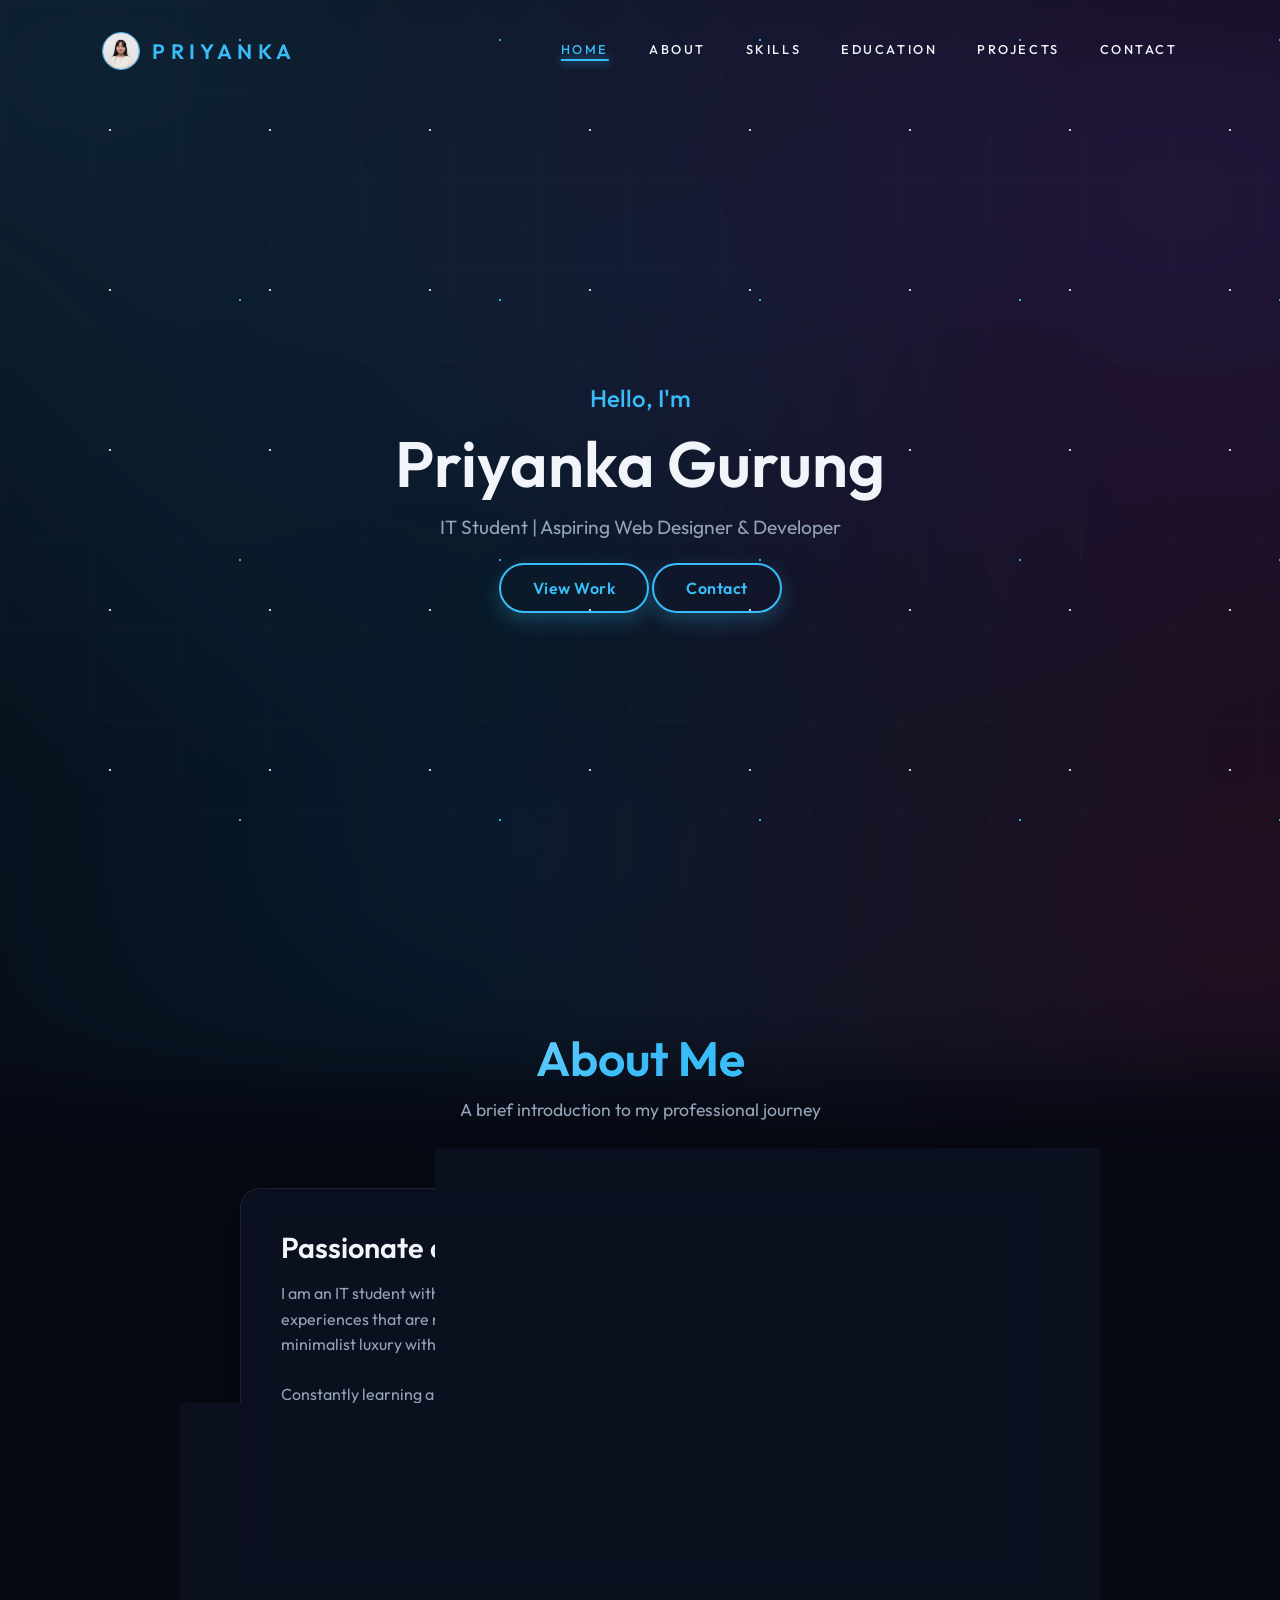
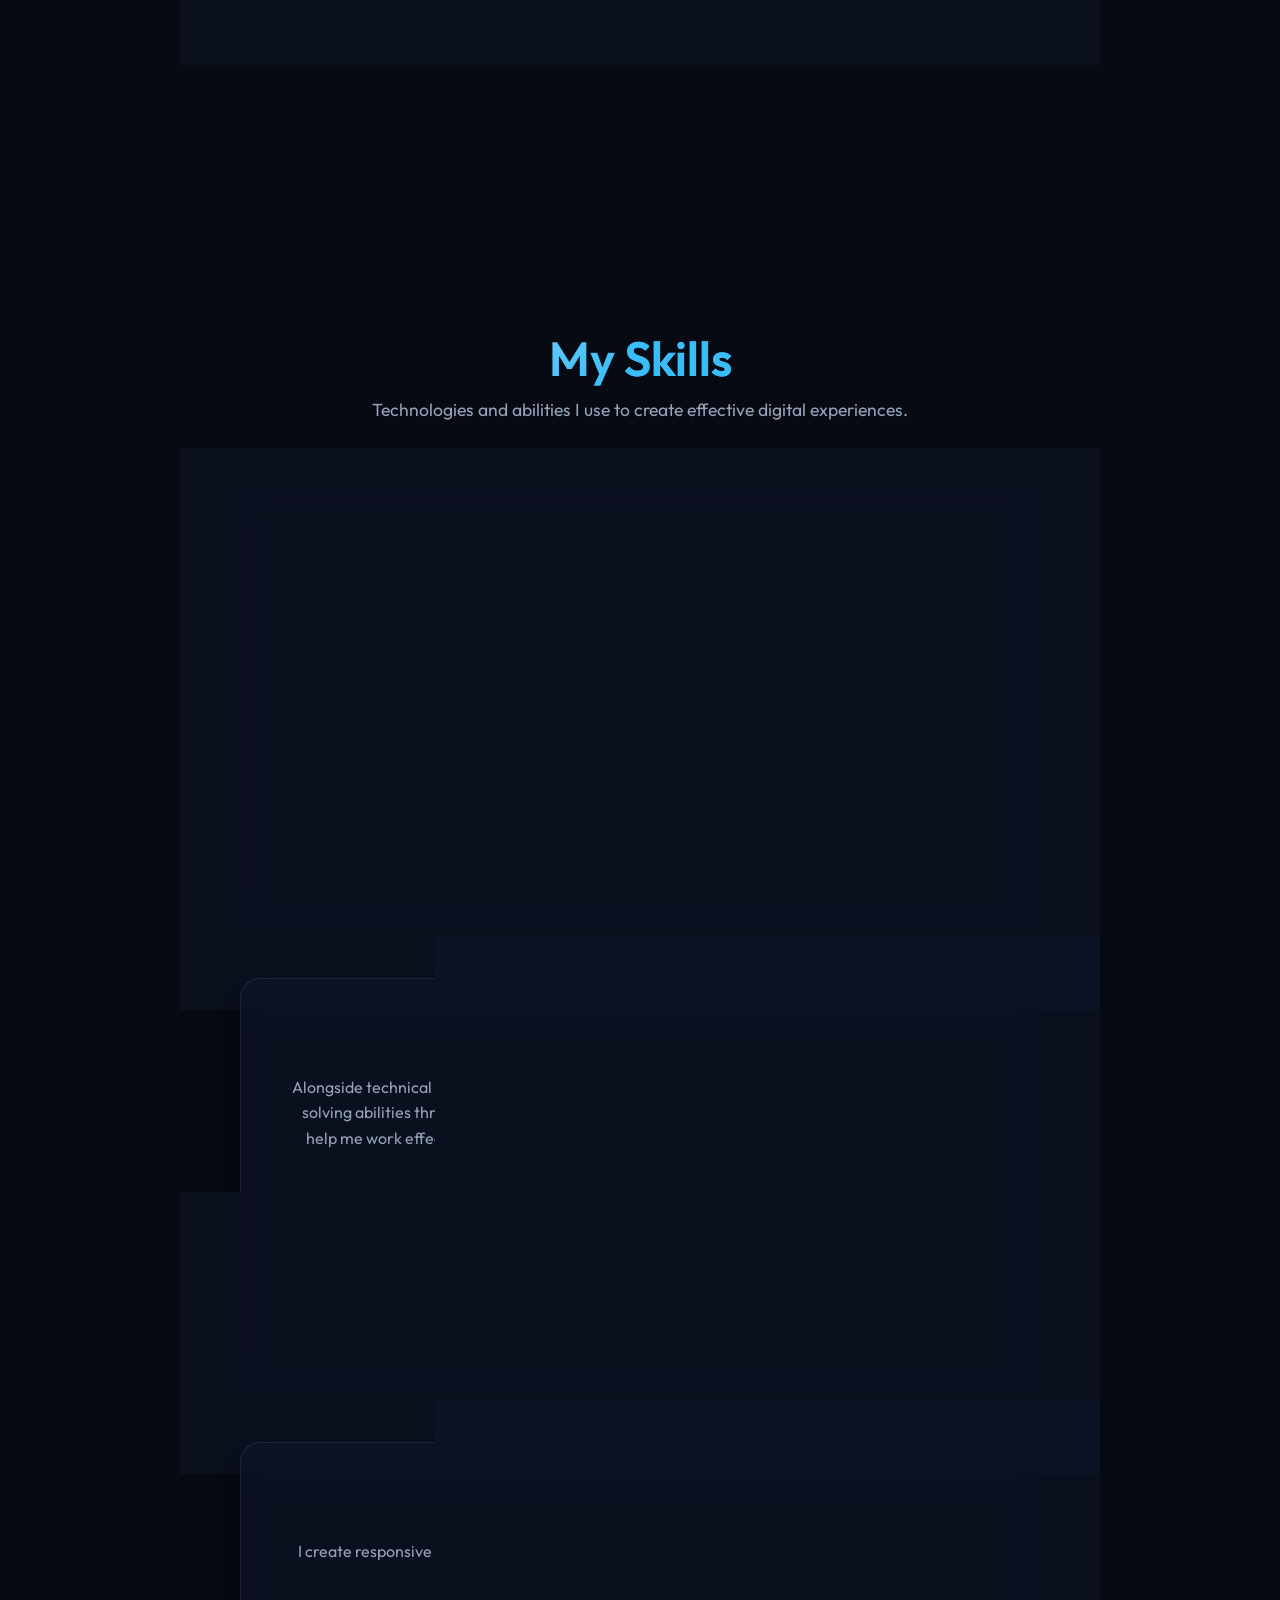
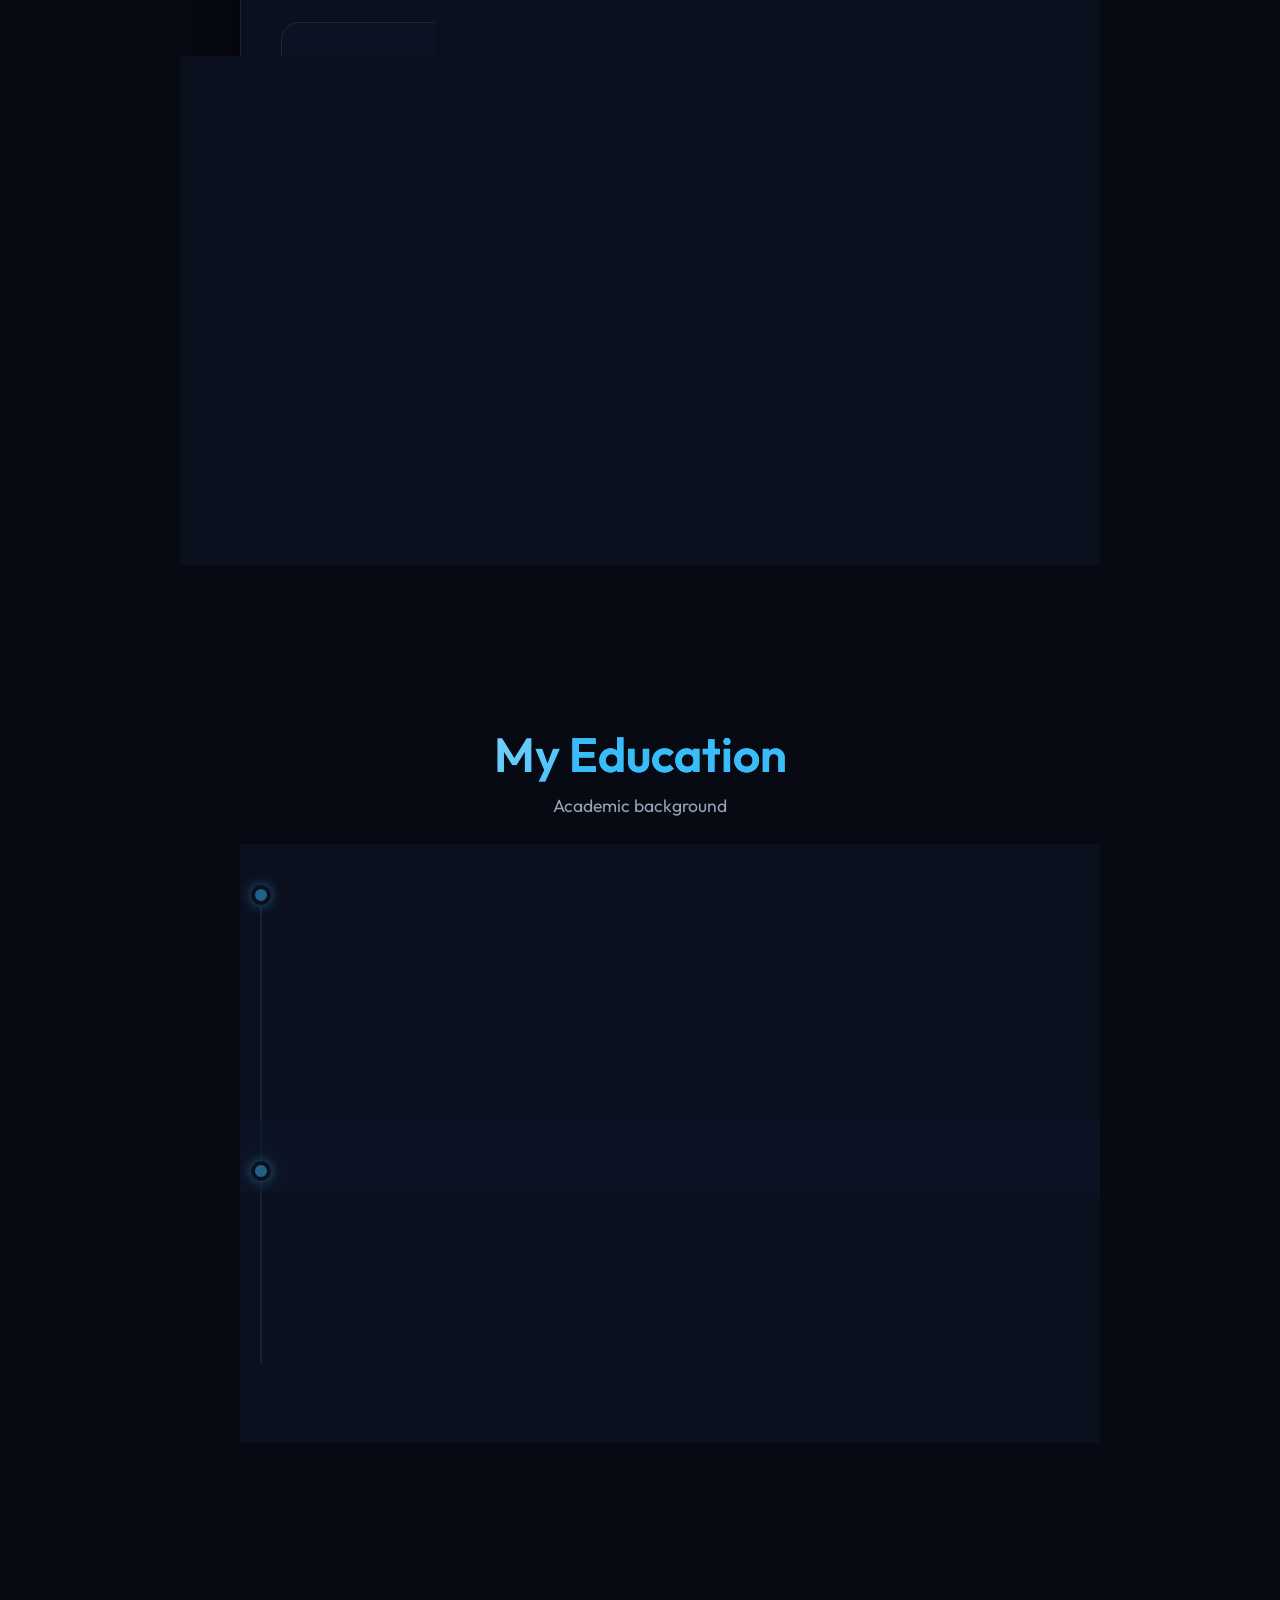
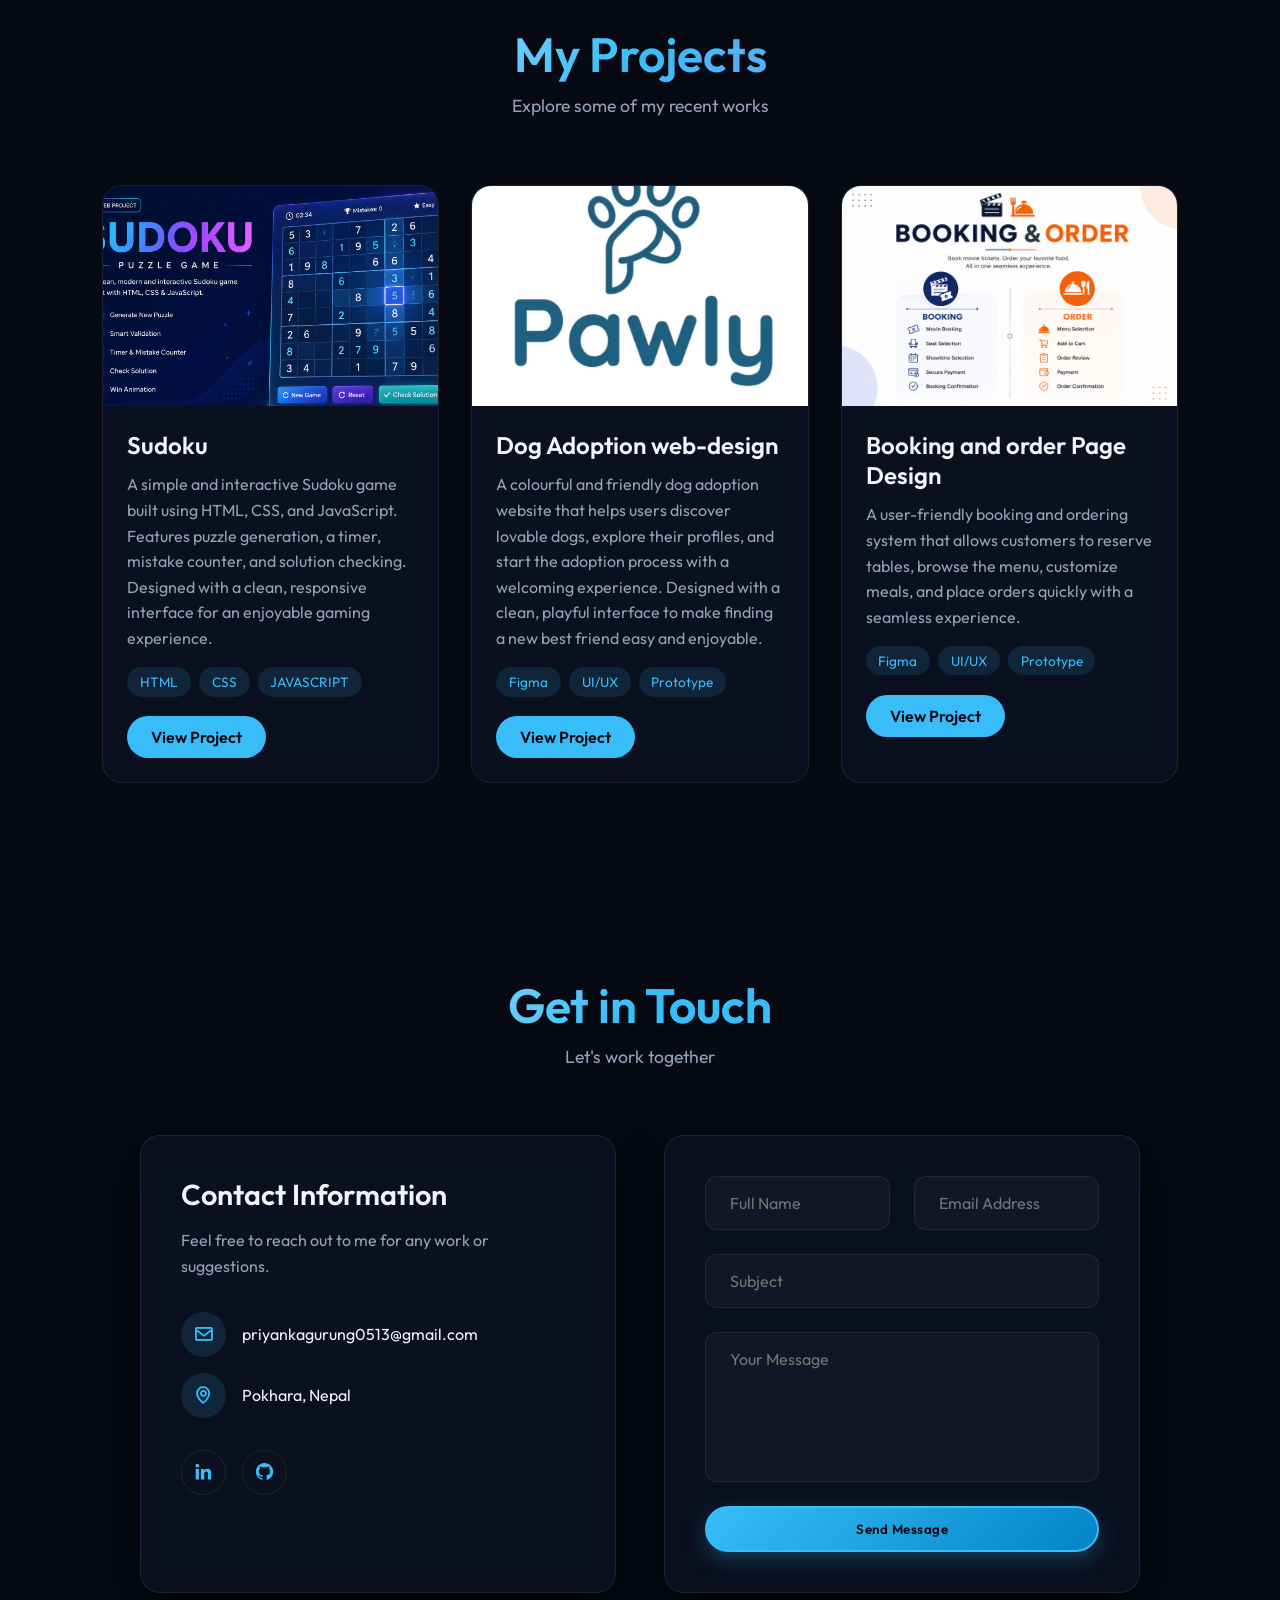
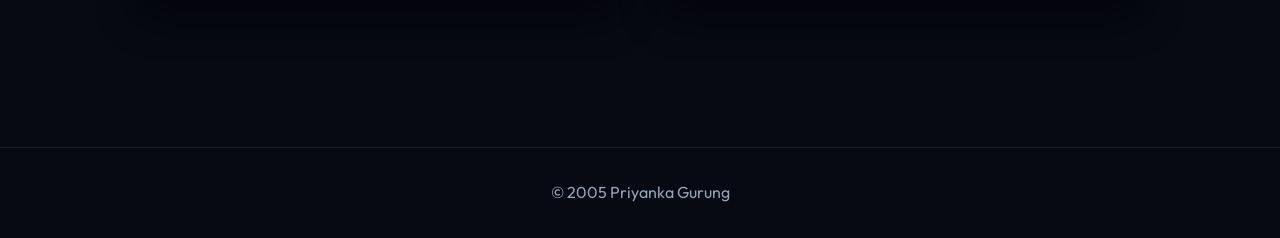
<file: index.html>
<!DOCTYPE html>
<html lang="en">

<head>
    <meta charset="UTF-8">
    <meta name="viewport" content="width=device-width, initial-scale=1.0">
    <title>Priyanka Gurung | Portfolio</title>
    <meta name="description"
        content="Personal portfolio of Priyanka Gurung - IT Student and Aspiring Web Designer & Developer">
    <link rel="stylesheet" href="style.css">
    <link href="https://fonts.googleapis.com/css2?family=Outfit:wght@300;400;500;600;700&display=swap" rel="stylesheet">
    <!-- Boxicons for icons -->
    <link href='https://unpkg.com/boxicons@2.1.4/css/boxicons.min.css' rel='stylesheet'>
</head>

<body>

<div id="preloader">
    <div class="loader">
        <div class="icon">
            <div class="fill"></div>
        </div>

        <h2>PRIYANKA GURUNG</h2>
    </div>
</div>


    <div class="live-bg"></div>

    <header class="header">
        <a href="#" class="logo">
            <img src="images/me.jpeg" alt="Profile" class="logo-photo">
            <span>Priyanka</span>
        </a>
        <nav class="navbar">
            <a href="#home" class="active">Home</a>
            <a href="#about">About</a>
            <a href="#skills">Skills</a>
            <a href="#education">Education</a>
            <a href="#projects">Projects</a>
            <a href="#contact">Contact</a>
        </nav>
        <div class="menu-icon" id="menu-icon">
            <i class='bx bx-menu'></i>
        </div>
    </header>

    <main>
        <!-- Home Section -->
        <section id="home" class="home">
            <div class="home-content">
                <h3 class="fade-in">Hello, I'm</h3>
                <h1 class="fade-in delay-1">Priyanka Gurung</h1>
                <h3 class="tagline fade-in delay-2">IT Student | Aspiring Web Designer & Developer</h3>
                <div class="btn-group fade-in delay-4">
                    <a href="#projects" class="btn btn-outline">View Work</a>
                    <a href="#contact" class="btn btn-outline">Contact</a>
                </div>
            </div>
        </section>

        <!-- About Section -->
        <section id="about" class="about">
            <div class="section-title slide-up">
                <h2>About <span>Me</span></h2>
                <p>A brief introduction to my professional journey</p>
            </div>
            <div class="about-container">
                <div class="about-card glass-card slide-up">
                    <div class="about-text">
                        <h3>Passionate about Web Design</h3>
                        <p>I am an IT student with a strong passion for web design and development. I believe in
                            creating digital experiences that are not only functional but also aesthetically pleasing.
                            My approach blends minimalist luxury with modern functionality.</p>
                        <p>Constantly learning and exploring new technologies to build better, faster, and more engaging
                            user interfaces.</p>
                        <div class="about-info">
                            <div class="info-item">
                                <span class="title">Name:</span>
                                <span class="value">Priyanka Gurung</span>
                            </div>
                            <div class="info-item">
                                <span class="title">Role:</span>
                                <span class="value">IT Student</span>
                            </div>
                            <div class="info-item">
                                <span class="title">Interests:</span>
                                <span class="value">UI/UX, Frontend Dev</span>
                            </div>
                        </div>
                    </div>
                </div>
            </div>
        </section>

        <!-- Skills Section -->
        <section class="skills" id="skills">

            <div class="section-title">
                <h2>My <span>Skills</span></h2>
                <p>Technologies and abilities I use to create effective digital experiences.</p>
            </div>

            <!-- Technical Skills -->
            <div class="skills-box glass-card">

                <h3>Technical Skills</h3>

                <p class="skills-intro">
                    I specialize in front-end web development and UI/UX design, working with modern
                    technologies to create responsive, visually appealing, and user-friendly websites.
                    Through academic projects and personal portfolio work, I have gained experience
                    building interfaces, prototypes, and interactive web applications.
                </p>

                <div class="skills-scroll">

                    <div class="skill-card">
                        <i class='bx bxl-html5'></i>
                        <span>HTML</span>
                    </div>

                    <div class="skill-card">
                        <i class='bx bxl-css3'></i>
                        <span>CSS</span>
                    </div>

                    <div class="skill-card">
                        <i class='bx bxl-figma'></i>
                        <span>Figma</span>
                    </div>

                    <div class="skill-card">
                        <i class='bx bxl-javascript'></i>
                        <span>JavaScript</span>
                    </div>

                    <div class="skill-card">
                        <i class='bx bxl-git'></i>
                        <span>Git</span>
                    </div>

                </div>

            </div>

            <!-- Soft Skills -->
            <div class="skills-box glass-card">

                <h3>Soft Skills</h3>

                <p class="skills-intro">
                    Alongside technical knowledge, I have developed strong communication,
                    teamwork, and problem-solving abilities through collaborative academic
                    projects and self-directed learning. These skills help me work effectively,
                    adapt quickly, and continuously improve as a designer and developer.
                </p>

                <div class="skills-scroll">

                    <div class="skill-card">
                        <i class='bx bx-message-square-detail'></i>
                        <span>Communication</span>
                    </div>

                    <div class="skill-card">
                        <i class='bx bx-group'></i>
                        <span>Teamwork</span>
                    </div>

                    <div class="skill-card">
                        <i class='bx bx-brain'></i>
                        <span>Problem Solving</span>
                    </div>

                    <div class="skill-card">
                        <i class='bx bx-time'></i>
                        <span>Time Management</span>
                    </div>

                    <div class="skill-card">
                        <i class='bx bx-bulb'></i>
                        <span>Adaptability</span>
                    </div>

                    <div class="skill-card">
                        <i class='bx bx-book-open'></i>
                        <span>Continuous Learning</span>
                    </div>

                </div>

            </div>

            <div class="glass-card services-box">
                <h3>What I Can Do</h3>

                <p class="services-intro">
                    I create responsive websites, UI/UX designs, Figma prototypes, and modern front-end interfaces using HTML, CSS, JavaScript, React, and Tailwind CSS.
                </p>

                <div class="services-grid">

                    <div class="service-card">
                        <i class='bx bx-layout'></i>
                        <h4>Web Design</h4>
                        <p>Modern and responsive website layouts.</p>
                    </div>

                    <div class="service-card">
                        <i class='bx bx-code-alt'></i>
                        <h4>Frontend</h4>
                        <p>Interactive interfaces with modern technologies.</p>
                    </div>

                    <div class="service-card">
                        <i class='bx bx-palette'></i>
                        <h4>UI/UX Design</h4>
                        <p>Clean and user-friendly digital experiences.</p>
                    </div>

                    <div class="service-card">
                        <i class='bx bx-vector'></i>
                        <h4>Figma</h4>
                        <p>Wireframes and interactive prototypes.</p>
                    </div>

                    <div class="service-card">
                        <i class='bx bx-git-branch'></i>
                        <h4>Git & GitHub</h4>
                        <p>Version control and project management.</p>
                    </div>

                    <div class="service-card">
                        <i class='bx bx-briefcase'></i>
                        <h4>Portfolio Sites</h4>
                        <p>Professional personal and business websites.</p>
                    </div>

                </div>
            </div>
        </section>

        <!-- Education Section -->
        <section id="education" class="education">
            <div class="section-title slide-up">
                <h2>My <span>Education</span></h2>
                <p>Academic background</p>
            </div>
            <div class="timeline">
                <div class="timeline-item slide-up">
                    <div class="timeline-dot"></div>
                    <div class="timeline-content glass-card hover-lift">
                        <span class="date">Present</span>
                        <h3>IT Student</h3>
                        <h4>Informatics College Pokhara</h4>
                        <p>Currently pursuing a degree in Information Technology. Focusing on web technologies, software
                            development, and modern design principles.</p>
                    </div>
                </div>
                <div class="timeline-item slide-up">
                    <div class="timeline-dot"></div>
                    <div class="timeline-content glass-card hover-lift">
                        <span class="date">Previous</span>
                        <h3>High School Diploma</h3>
                        <h4>Kumudini Homes Secondary School</h4>
                        <p>Completed high school with a strong foundation in bright future.</p>
                    </div>
                </div>
            </div>
        </section>


        <!-- Project Section -->
        <section id="projects">

            <div class="section-title">
                <h2>My Projects</h2>
                <p>Explore some of my recent works</p>
            </div>

            <div class="projects-grid">

                <!-- Project 1 -->
                <div class="project-card">
                    <img src="/images/sudoku.png" alt="Game Website">

                    <div class="project-content">
                        <h3>Sudoku</h3>

                        <p>
                            A simple and interactive Sudoku game built using HTML, CSS, and JavaScript.
                            Features puzzle generation, a timer, mistake counter, and solution checking.
                            Designed with a clean, responsive interface for an enjoyable gaming experience.
                        </p>

                        <div class="project-tags">
                            <span>HTML</span>
                            <span>CSS</span>
                            <span>JAVASCRIPT</span>
                        </div>

                        <a href="https://priyankagurung13.github.io/sudoku/"
                           target="_blank"
                           class="project-btn">
                            View Project
                        </a>
                    </div>
                </div>

                <!-- Project 2 -->
                <div class="project-card">
                    <img src="/images/pawly.png" alt="Pages">

                    <div class="project-content">
                        <h3>Dog Adoption web-design</h3>

                        <p>
                        A colourful and friendly dog adoption website that helps users discover lovable dogs, explore their profiles, and start the adoption process with a welcoming experience. 
                        Designed with a clean, playful interface to make finding a new best friend easy and enjoyable.                       
                        </p>

                        <div class="project-tags">
                            <span>Figma</span>
                            <span>UI/UX</span>
                            <span>Prototype</span>
                        </div>

                        <a href="https://www.figma.com/proto/GCMDVQai2wZbsWdbMqsT8e/Design?node-id=150-94&t=KjDCJhSr4THIFiIs-1"
                           target="_blank"
                           class="project-btn">
                            View Project
                        </a>
                    </div>
                </div>

                <!-- Project 3 -->
                <div class="project-card">
                    <img src="/images/BO.png" alt="Pages">

                    <div class="project-content">
                        <h3>Booking and order Page Design</h3>

                        <p>
                            A user-friendly booking and ordering system that allows customers to reserve tables, browse the menu, customize meals, and place orders quickly with a seamless experience.
                        </p>

                        <div class="project-tags">
                            <span>Figma</span>
                            <span>UI/UX</span>
                            <span>Prototype</span>
                        </div>

                        <a href="https://www.figma.com/proto/GCMDVQai2wZbsWdbMqsT8e/Design?node-id=104-759&t=6kQsMdctVJJXoAWa-1"
                           target="_blank"
                           class="project-btn">
                            View Project
                        </a>
                    </div>
                </div>
            </div>
        </section>
        <!-- Contact Section -->
        <section id="contact" class="contact">
            <div class="section-title slide-up">
                <h2>Get in <span>Touch</span></h2>
                <p>Let's work together</p>
            </div>
            <div class="contact-container">
                <div class="contact-info glass-card slide-up">
                    <h3>Contact Information</h3>
                    <p>Feel free to reach out to me for any work or suggestions.</p>
                    <div class="contact-list">
                        <div class="contact-item">
                            <i class='bx bx-envelope'></i>
                            <a href="mailto:priyankagurung0513@gmail.com">priyankagurung0513@gmail.com</a>
                        </div>
                        <div class="contact-item">
                            <i class='bx bx-map'></i>
                            <span>Pokhara, Nepal</span>
                        </div>
                    </div>
                    <div class="social-links">
                        <a href="https://www.linkedin.com/in/priyankagrgg/" class="social-icon"><i class='bx bxl-linkedin'></i></a>
                        <a href="https://github.com/priyankagurung13" class="social-icon"><i class='bx bxl-github'></i></a>
                    </div>
                </div>
                <div class="contact-form glass-card slide-up delay-1">

                    <form id="contactForm">

                        <div class="input-box">
                            <input type="text" name="name" placeholder="Full Name" required>
                            <input type="email" name="email" placeholder="Email Address" required>
                        </div>

                        <div class="input-box">
                            <input type="text" name="subject" placeholder="Subject">
                        </div>

                        <textarea
                                name="message"
                                id="message"
                                cols="30"
                                rows="10"
                                placeholder="Your Message"
                                required></textarea>

                        <button type="submit" class="btn">
                            Send Message
                        </button>

                    </form>
                </div>
            </div>
        </section>
    </main>

    <footer class="footer">
        <p> © 2005 Priyanka Gurung </p>
    </footer>

    <script src="script.js"></script>
</body>

</html>
</file>
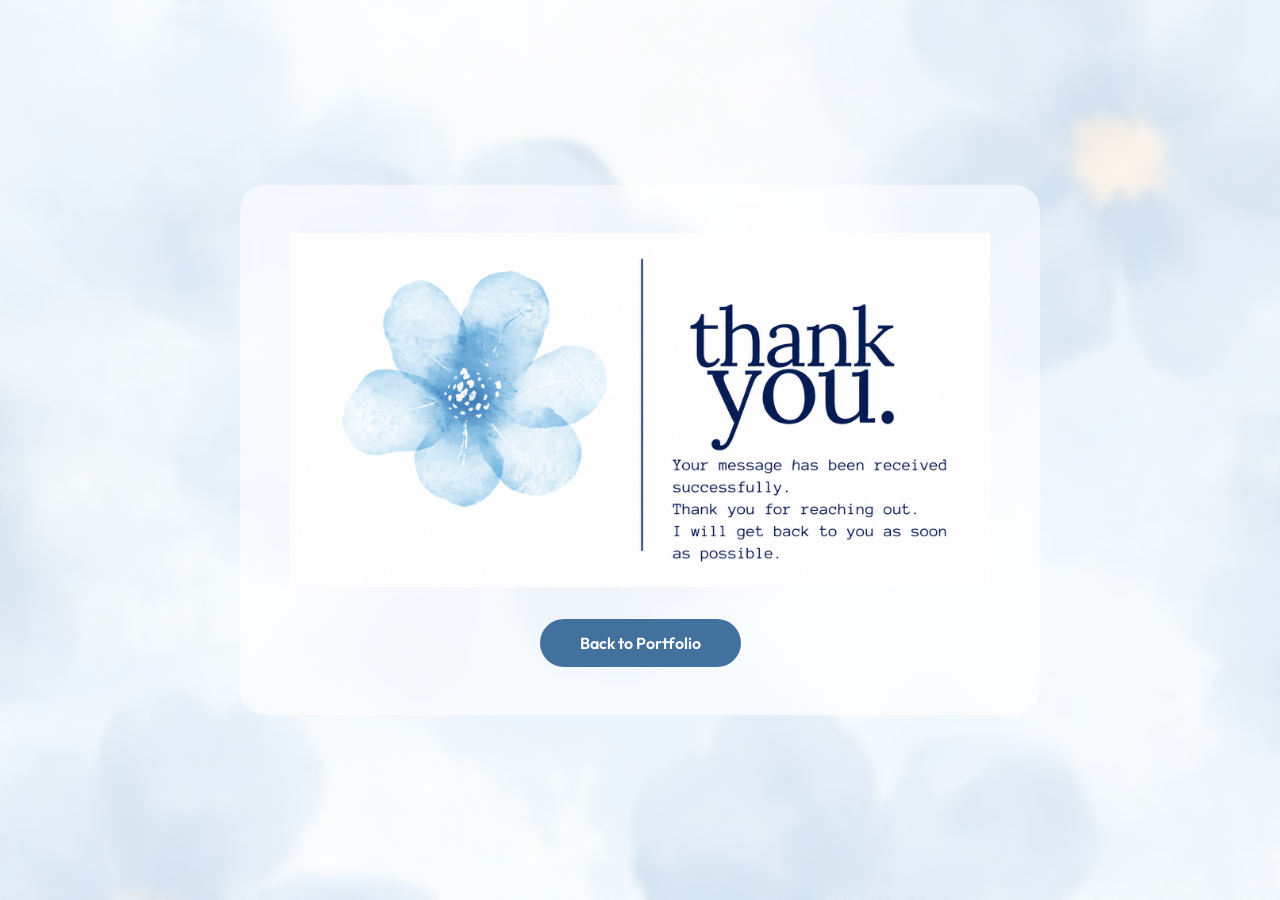
<file: thankyou.html>
<!DOCTYPE html>
<html lang="en">
<head>
    <meta charset="UTF-8">
    <meta name="viewport" content="width=device-width, initial-scale=1.0">
    <title>Thank You</title>

    <link href="https://fonts.googleapis.com/css2?family=Outfit:wght@300;400;500;600;700&display=swap" rel="stylesheet">

    <style>
        *{
            margin:0;
            padding:0;
            box-sizing:border-box;
            font-family:'Outfit',sans-serif;
        }

        body{
            min-height:100vh;
            display:flex;
            justify-content:center;
            align-items:center;
            padding:2rem;
            background:url('images/ba.jpg') center/cover no-repeat;
            position:relative;
        }

        body::before{
            content:'';
            position:absolute;
            inset:0;
            background:rgba(255,255,255,.75);
            backdrop-filter:blur(4px);
        }

        .thankyou-box{
            max-width:800px;
            width:90%;
            padding:3rem;
            text-align:center;
            background:rgba(255,255,255,.6);
            backdrop-filter:blur(10px);
            border-radius:25px;
            margin:auto;
        }

        .thankyou-image{
            width:700px;
            max-width:100%;
            display:block;
            margin:0 auto 2rem;
        }

        .btn{
            display:inline-block;
            padding:.9rem 2.5rem;
            background:#43719e;
            color:#fff;
            border-radius:40px;
            font-weight:600;
            text-decoration:none;
            transition:.3s;
        }


        .btn:hover{
            background:#325a81;
            transform:translateY(-3px);
        }

    </style>
</head>

<body>
<div class="thankyou-box">

    <img src="images/thank.png" alt="Thank You" class="thankyou-image">

    <a href="index.html" class="btn">
        Back to Portfolio
    </a>

</div>


</body>
</html>
</file>
<file: style.css>
/* Google Fonts - Outfit */
@import url('https://fonts.googleapis.com/css2?family=Outfit:wght@300;400;500;600;700&display=swap');

/* CSS Variables - Luxurious Celestial Palette */
:root {
    --bg-color: #070913;
    --text-color: #f1f5f9;
    --main-color: #38bdf8; /* Cosmic Cyan Accent */
    --main-color-hover: #7dd3fc;
    --accent-purple: rgba(168, 85, 247, 0.25);
    --accent-glow: rgba(56, 189, 248, 0.35);
    --secondary-text: #94a3b8;

    --glass-bg: rgba(15, 23, 42, 0.55);
    --glass-border: rgba(255, 255, 255, 0.08);
    --glass-shadow: 0 20px 40px rgba(0, 0, 0, 0.6);

    --gradient-text: linear-gradient(135deg, #ffffff 0%, #38bdf8 50%, #c084fc 100%);
}

* {
    margin: 0;
    padding: 0;
    box-sizing: border-box;
    font-family: 'Outfit', sans-serif;
    scroll-behavior: smooth;
}

html, body {
    min-height: 100vh;
}

body {
    background-color: var(--bg-color);
    color: var(--text-color);
    overflow-x: hidden;
    position: relative;
}

/* ==========================================================================
   ELEGANT DUAL-LAYER AURORA & TWINKLING STAR CONSTELLATION BACKGROUND
   ========================================================================== */

/* Layer 1: Drifting Aurora Waves & Nebula Glows */
body::before {
    content: "";
    position: fixed;
    top: -20%;
    left: -20%;
    width: 140vw;
    height: 140vh;
    z-index: -3;
    pointer-events: none;
    background-image:
            radial-gradient(ellipse at 20% 20%, rgba(56, 189, 248, 0.15) 0%, transparent 50%),
            radial-gradient(ellipse at 80% 30%, rgba(168, 85, 247, 0.18) 0%, transparent 45%),
            radial-gradient(ellipse at 40% 80%, rgba(14, 165, 233, 0.12) 0%, transparent 50%),
            radial-gradient(ellipse at 85% 85%, rgba(236, 72, 153, 0.12) 0%, transparent 40%);
    filter: blur(40px);
    animation: auroraDrift 24s ease-in-out infinite alternate;
}

/* Layer 2: Subtle Cyber Lattice & Twinkling Star Clusters */
body::after {
    content: "";
    position: fixed;
    top: 0;
    left: 0;
    width: 100vw;
    height: 100vh;
    z-index: -2;
    pointer-events: none;
    background-image:
        /* Subtle Grid Structure */
            linear-gradient(rgba(255, 255, 255, 0.015) 1px, transparent 1px),
            linear-gradient(90deg, rgba(255, 255, 255, 0.015) 1px, transparent 1px),
                /* Twinkling Star Layer 1 */
            radial-gradient(circle, rgba(255, 255, 255, 0.8) 1px, transparent 1px),
                /* Twinkling Star Layer 2 (Cyan Tint) */
            radial-gradient(circle, rgba(56, 189, 248, 0.9) 1.5px, transparent 1px);
    background-size:
            90px 90px,
            90px 90px,
            160px 160px,
            260px 260px;
    background-position:
            0 0,
            0 0,
            30px 50px,
            110px 170px;
    animation: starPulse 7s ease-in-out infinite alternate;
}

@keyframes auroraDrift {
    0% { transform: translate(0, 0) rotate(0deg) scale(1); }
    50% { transform: translate(-4%, 3%) rotate(2deg) scale(1.05); }
    100% { transform: translate(3%, -3%) rotate(-1deg) scale(0.98); }
}

@keyframes starPulse {
    0% { opacity: 0.3; transform: scale(0.99); }
    50% { opacity: 0.85; transform: scale(1.01); }
    100% { opacity: 0.4; transform: scale(1); }
}

/* Typography */
h1, h2, h3, h4, h5, h6 {
    color: var(--text-color);
    font-weight: 600;
}

p {
    color: var(--secondary-text);
    line-height: 1.6;
}

a {
    text-decoration: none;
    color: var(--text-color);
    transition: 0.3s;
}

/* Glassmorphism Cards with Passing Light Shimmer Effect */
.glass-card {
    background: var(--glass-bg);
    backdrop-filter: blur(16px);
    -webkit-backdrop-filter: blur(16px);
    border: 1px solid var(--glass-border);
    border-radius: 20px;
    box-shadow: var(--glass-shadow);
    padding: 2.5rem;
    position: relative;
    overflow: hidden;
    transition: all 0.4s cubic-bezier(0.175, 0.885, 0.32, 1.275);
}

/* Twinkle Shimmer Beam on Hover */
.glass-card::before {
    content: '';
    position: absolute;
    top: 0;
    left: -150%;
    width: 70%;
    height: 100%;
    background: linear-gradient(
            90deg,
            transparent 0%,
            rgba(255, 255, 255, 0.08) 40%,
            rgba(56, 189, 248, 0.25) 50%,
            rgba(255, 255, 255, 0.08) 60%,
            transparent 100%
    );
    transform: skewX(-25deg);
    transition: left 0.8s ease;
    pointer-events: none;
}

.glass-card:hover::before {
    left: 180%;
}

.hover-lift:hover {
    transform: translateY(-8px);
    border-color: rgba(56, 189, 248, 0.4);
    box-shadow: 0 20px 40px rgba(0, 0, 0, 0.7), 0 0 30px var(--accent-glow);
}

/* Buttons with Glowing Aura */
.btn {
    display: inline-block;
    padding: 0.8rem 2rem;
    background: linear-gradient(135deg, var(--main-color), #0284c7);
    color: #070913;
    border-radius: 30px;
    font-weight: 600;
    letter-spacing: 0.5px;
    transition: all 0.3s ease;
    border: 2px solid var(--main-color);
    box-shadow: 0 8px 20px rgba(56, 189, 248, 0.25);
    position: relative;
    z-index: 1;
}

.btn:hover {
    background: linear-gradient(135deg, var(--main-color-hover), var(--main-color));
    border-color: var(--main-color-hover);
    transform: translateY(-3px) scale(1.02);
    box-shadow: 0 12px 28px rgba(56, 189, 248, 0.45);
}

.btn-outline {
    background: transparent;
    color: var(--main-color);
}

.btn-outline:hover {
    background: var(--main-color);
    color: #070913;
}

/* Header & Navigation */
.header {
    position: fixed;
    top: 0;
    left: 0;
    width: 100%;
    padding: 2rem 8%;
    background: transparent;
    display: flex;
    justify-content: space-between;
    align-items: center;
    z-index: 1000;
    transition: all 0.4s ease;
}

.header.sticky {
    padding: 1.2rem 8%;
    background: rgba(7, 9, 19, 0.85);
    backdrop-filter: blur(16px);
    -webkit-backdrop-filter: blur(16px);
    border-bottom: 1px solid var(--glass-border);
}

.logo {
    display: flex;
    align-items: center;
    gap: 12px;
    font-size: 1.3rem;
    font-weight: 600;
    letter-spacing: 0.25em;
    text-transform: uppercase;
    color: var(--text-color);
}

.logo span {
    color: var(--main-color);
}

.logo-photo {
    width: 38px;
    height: 38px;
    border-radius: 50%;
    object-fit: cover;
    border: 1px solid var(--main-color);
}

.navbar {
    display: flex;
    align-items: center;
    gap: 2.5rem;
}

.navbar a {
    font-size: 0.8rem;
    font-weight: 500;
    letter-spacing: 0.2em;
    text-transform: uppercase;
    color: var(--text-color);
    position: relative;
    padding-bottom: 4px;
    transition: color 0.3s ease;
}

.navbar a::after {
    content: '';
    position: absolute;
    bottom: 0;
    left: 50%;
    transform: translateX(-50%);
    width: 0;
    height: 2px;
    background: var(--main-color);
    box-shadow: 0 0 10px var(--main-color);
    transition: width 0.3s ease;
}

.navbar a:hover,
.navbar a.active {
    color: var(--main-color);
}

.navbar a:hover::after,
.navbar a.active::after {
    width: 100%;
}

.header-actions {
    display: flex;
    align-items: center;
    gap: 1.5rem;
}

.cart-icon {
    position: relative;
    color: var(--text-color);
    font-size: 1.2rem;
    cursor: pointer;
    transition: color 0.3s ease;
}

.cart-icon:hover {
    color: var(--main-color);
}

.cart-badge {
    position: absolute;
    top: -6px;
    right: -8px;
    background: var(--main-color);
    color: #000;
    font-size: 0.65rem;
    font-weight: 700;
    width: 16px;
    height: 16px;
    border-radius: 50%;
    display: flex;
    align-items: center;
    justify-content: center;
}

.menu-icon {
    font-size: 2rem;
    cursor: pointer;
    display: none;
    color: var(--text-color);
}

/* Sections */
section {
    min-height: 100vh;
    padding: 8rem 8% 4rem;
}

.section-title {
    text-align: center;
    margin-bottom: 4rem;
}

.section-title h2 {
    font-size: 3rem;
    background: var(--gradient-text);
    -webkit-background-clip: text;
    -webkit-text-fill-color: transparent;
}

.section-title span {
    color: var(--main-color);
    -webkit-text-fill-color: var(--main-color);
}

.section-title p {
    font-size: 1.1rem;
    margin-top: 0.5rem;
}

/* Home Section */
.home {
    position: relative;
    display: flex;
    align-items: center;
    justify-content: center;
    text-align: center;
    padding-top: 10rem;
    overflow: hidden;
}

.home-content {
    max-width: 800px;
    z-index: 2;
    margin: 0 auto;
}

.home-content h3 {
    font-size: 1.5rem;
    font-weight: 500;
    color: var(--main-color);
}

.home-content h1 {
    font-size: 4rem;
    line-height: 1.1;
    margin: 1rem 0;
}

.home-content .tagline {
    font-size: 1.2rem;
    font-weight: 400;
    margin-bottom: 1.5rem;
    color: var(--secondary-text);
}

.home-content p {
    font-size: 1.05rem;
    margin-bottom: 2.5rem;
}

/* About Section */
.about-container {
    max-width: 800px;
    margin: 0 auto;
}

.about-text h3 {
    font-size: 1.8rem;
    margin-bottom: 1rem;
}

.about-text p {
    margin-bottom: 1.5rem;
}

.about-info {
    display: grid;
    grid-template-columns: repeat(auto-fit, minmax(200px, 1fr));
    gap: 1.5rem;
    margin-top: 2rem;
    padding-top: 2rem;
    border-top: 1px solid var(--glass-border);
}

.info-item .title {
    font-weight: 600;
    color: var(--text-color);
    display: block;
    font-size: 0.9rem;
    text-transform: uppercase;
    letter-spacing: 1px;
    margin-bottom: 0.3rem;
}

.info-item .value {
    color: var(--secondary-text);
    font-size: 1.1rem;
}

/* Interactive Floating Skill & Service Cards with Passing Light */
.skills-box, .services-box {
    max-width: 800px;
    margin: 0 auto 3rem;
}

.skills-box h3, .services-box h3 {
    font-size: 2rem;
    text-align: center;
    margin-bottom: 1rem;
}

.skills-intro, .services-intro {
    text-align: center;
    max-width: 700px;
    margin: 0 auto 2rem;
}

.skills-scroll {
    display: flex;
    gap: 1.5rem;
    overflow-x: auto;
    padding: 1rem 0;
    scroll-behavior: smooth;
    scrollbar-width: none;
}

.skills-scroll::-webkit-scrollbar {
    display: none;
}

.skill-card, .service-card {
    min-width: 150px;
    flex-shrink: 0;
    text-align: center;
    padding: 1.8rem 1.5rem;
    border-radius: 18px;
    background: var(--glass-bg);
    border: 1px solid var(--glass-border);
    position: relative;
    overflow: hidden;
    transition: all 0.4s cubic-bezier(0.175, 0.885, 0.32, 1.275);
}

.service-card {
    min-width: initial;
}

.services-grid {
    display: grid;
    grid-template-columns: repeat(auto-fit, minmax(220px, 1fr));
    gap: 1.2rem;
}

/* Twinkle Sweep Effect on Cards */
.skill-card::before, .service-card::before {
    content: '';
    position: absolute;
    top: 0;
    left: -150%;
    width: 80%;
    height: 100%;
    background: linear-gradient(
            90deg,
            transparent,
            rgba(255, 255, 255, 0.1),
            rgba(56, 189, 248, 0.3),
            transparent
    );
    transform: skewX(-25deg);
    transition: left 0.7s ease;
}

.skill-card:hover::before, .service-card:hover::before {
    left: 170%;
}

.skill-card:hover, .service-card:hover {
    transform: translateY(-10px) scale(1.03);
    background-color: rgba(56, 189, 248, 0.15);
    border-color: var(--main-color);
    box-shadow: 0 15px 30px rgba(0, 0, 0, 0.6), 0 0 25px rgba(56, 189, 248, 0.3);
}

.skill-card i, .service-card i {
    font-size: 2.8rem;
    color: var(--main-color);
    margin-bottom: 0.8rem;
    transition: color 0.3s ease, transform 0.3s ease;
}

.skill-card span, .service-card h4, .service-card p {
    display: block;
    font-weight: 500;
    color: var(--text-color);
    transition: color 0.3s ease;
}

.skill-card:hover i, .service-card:hover i {
    transform: scale(1.15) rotate(5deg);
    color: #ffffff;
}

/* Timeline */
.timeline {
    max-width: 800px;
    margin: 0 auto;
    position: relative;
}

.timeline::before {
    content: '';
    position: absolute;
    top: 0;
    left: 20px;
    width: 2px;
    height: 100%;
    background: rgba(56, 189, 248, 0.25);
}

.timeline-item {
    position: relative;
    padding-left: 60px;
    margin-bottom: 3rem;
}

.timeline-item:last-child {
    margin-bottom: 0;
}

.timeline-dot {
    position: absolute;
    top: 0;
    left: 11px;
    width: 20px;
    height: 20px;
    background: var(--main-color);
    border-radius: 50%;
    border: 4px solid var(--bg-color);
    box-shadow: 0 0 12px var(--main-color);
}

.timeline-content .date {
    color: var(--main-color);
    font-weight: 600;
    font-size: 0.9rem;
    margin-bottom: 0.5rem;
    display: block;
}

.timeline-content h3 {
    font-size: 1.4rem;
    margin-bottom: 0.3rem;
}

.timeline-content h4 {
    font-size: 1rem;
    font-weight: 500;
    color: var(--secondary-text);
    margin-bottom: 1rem;
}

/* Projects Section */
.projects-grid {
    display: grid;
    grid-template-columns: repeat(3, 1fr);
    gap: 2rem;
    max-width: 1200px;
    margin: 0 auto;
}

.project-card {
    background: var(--glass-bg);
    border-radius: 20px;
    overflow: hidden;
    border: 1px solid var(--glass-border);
    backdrop-filter: blur(12px);
    position: relative;
    transition: all 0.4s ease;
}

.project-card::before {
    content: '';
    position: absolute;
    top: 0;
    left: -150%;
    width: 80%;
    height: 100%;
    background: linear-gradient(
            90deg,
            transparent,
            rgba(255, 255, 255, 0.1),
            rgba(56, 189, 248, 0.25),
            transparent
    );
    transform: skewX(-25deg);
    transition: left 0.8s ease;
    z-index: 2;
}

.project-card:hover::before {
    left: 180%;
}

.project-card:hover {
    transform: translateY(-10px);
    border-color: rgba(56, 189, 248, 0.4);
    box-shadow: 0 20px 40px rgba(0, 0, 0, 0.7), 0 0 25px var(--accent-glow);
}

.project-card img {
    width: 100%;
    height: 220px;
    object-fit: cover;
    display: block;
    transition: transform 0.5s ease;
}

.project-card:hover img {
    transform: scale(1.05);
}

.project-content {
    padding: 1.5rem;
}

.project-content h3 {
    margin-bottom: 0.8rem;
    font-size: 1.5rem;
}

.project-content p {
    margin-bottom: 1rem;
    line-height: 1.6;
}

.project-tags {
    display: flex;
    flex-wrap: wrap;
    gap: 0.5rem;
    margin-bottom: 1.2rem;
}

.project-tags span {
    padding: 0.35rem 0.8rem;
    border-radius: 20px;
    background: rgba(56, 189, 248, 0.12);
    color: var(--main-color);
    font-size: 0.85rem;
}

.project-btn {
    display: inline-block;
    padding: 0.7rem 1.5rem;
    background: var(--main-color);
    color: #070913;
    border-radius: 30px;
    font-weight: 600;
    transition: 0.3s;
}

.project-btn:hover {
    background: var(--main-color-hover);
    transform: translateY(-2px);
}

/* Contact Section */
.contact-container {
    display: grid;
    grid-template-columns: repeat(auto-fit, minmax(350px, 1fr));
    gap: 3rem;
    max-width: 1000px;
    margin: 0 auto;
}

.contact-info h3 {
    font-size: 1.8rem;
    margin-bottom: 1rem;
}

.contact-list {
    margin: 2rem 0;
}

.contact-item {
    display: flex;
    align-items: center;
    gap: 1rem;
    margin-bottom: 1rem;
}

.contact-item i {
    width: 45px;
    height: 45px;
    background: rgba(56, 189, 248, 0.12);
    color: var(--main-color);
    border-radius: 50%;
    display: flex;
    justify-content: center;
    align-items: center;
    font-size: 1.3rem;
}

.social-links {
    display: flex;
    gap: 1rem;
}

.social-icon {
    width: 45px;
    height: 45px;
    border: 1px solid var(--glass-border);
    border-radius: 50%;
    display: flex;
    justify-content: center;
    align-items: center;
    color: var(--main-color);
    font-size: 1.3rem;
    transition: 0.3s;
}

.social-icon:hover {
    background: var(--main-color);
    color: #070913;
    transform: translateY(-4px) rotate(8deg);
    box-shadow: 0 8px 20px rgba(56, 189, 248, 0.35);
}

.contact-form form {
    display: flex;
    flex-direction: column;
    gap: 1.5rem;
}

.input-box {
    display: flex;
    gap: 1.5rem;
}

.input-box input,
.contact-form textarea {
    width: 100%;
    padding: 1rem 1.5rem;
    background: rgba(255, 255, 255, 0.03);
    border: 1px solid var(--glass-border);
    border-radius: 12px;
    font-size: 1rem;
    color: var(--text-color);
    outline: none;
    transition: 0.3s;
}

.contact-form textarea {
    resize: none;
    height: 150px;
}

.input-box input:focus,
.contact-form textarea:focus {
    background: rgba(255, 255, 255, 0.06);
    border-color: var(--main-color);
    box-shadow: 0 0 15px rgba(56, 189, 248, 0.2);
}

/* Footer */
.footer {
    text-align: center;
    padding: 2rem 8%;
    background: transparent;
    border-top: 1px solid var(--glass-border);
}

/* Animations */
.fade-in {
    opacity: 0;
    transform: translateY(20px);
    transition: opacity 0.8s ease, transform 0.8s ease;
}

.fade-in.visible {
    opacity: 1;
    transform: translateY(0);
}

.slide-up {
    opacity: 0;
    transform: translateY(40px);
    transition: opacity 0.8s ease, transform 0.8s ease;
}

.slide-up.visible {
    opacity: 1;
    transform: translateY(0);
}

.delay-1 { transition-delay: 0.1s; }
.delay-2 { transition-delay: 0.2s; }
.delay-3 { transition-delay: 0.3s; }
.delay-4 { transition-delay: 0.4s; }

/* Responsive Navigation */
@media (max-width: 991px) {
    header { padding: 1.5rem 5%; }
    section { padding: 6rem 5% 3rem; }
    .home { flex-direction: column-reverse; text-align: center; gap: 4rem; padding-top: 8rem; }
    .home-content h1 { font-size: 3rem; }
    .btn-group { justify-content: center; display: flex; gap: 1rem; }
}

@media (max-width: 768px) {
    .menu-icon { display: block; }
    .navbar {
        position: absolute;
        top: 100%;
        left: 0;
        width: 100%;
        padding: 1.5rem 5%;
        background: rgba(7, 9, 19, 0.95);
        backdrop-filter: blur(16px);
        border-top: 1px solid var(--glass-border);
        box-shadow: 0 10px 20px rgba(0, 0, 0, 0.5);
        display: none;
        flex-direction: column;
        gap: 1rem;
    }
    .navbar.active { display: flex; }
    .navbar a {
        display: block;
        text-align: center;
    }
    .input-box { flex-direction: column; gap: 1.5rem; }
}



/* PRELOADER */

#preloader{
    position:fixed;
    inset:0;
    background: #011322;
    display:flex;
    justify-content:center;
    align-items:center;
    z-index:99999;
    transition:.6s ease;
}

.loader{
    text-align:center;
}

.icon{
    width:50px;
    height:75px;
    border:2px solid #d4af37;
    border-radius:8px;
    position:relative;
    overflow:hidden;
    margin:0 auto;
}

/* Small top border */

.icon::before{
    content:"";
    position:absolute;
    width:24px;
    height:6px;
    border:2px solid #d4af37;
    border-bottom:none;
    border-radius:4px 4px 0 0;
    background:#090909;
    left:50%;
    transform:translateX(-50%);
    top:-8px;
}

/* Fill Animation */

.fill{
    position:absolute;
    left:0;
    bottom:0;
    width:100%;
    height:0%;
    background:#d4af37;
    animation:fillUp 2s ease forwards;
}

@keyframes fillUp{
    from{
        height:0%;
    }
    to{
        height:100%;
    }
}

/* Name */

.loader h2{
    margin-top:20px;
    color:#ffffff;
    font-size:14px;
    font-weight:300;
    letter-spacing:8px;
    font-family:"Cormorant Garamond", serif;
}

/* Hide */

.hide-loader{
    opacity:0;
    visibility:hidden;
}
</file>
